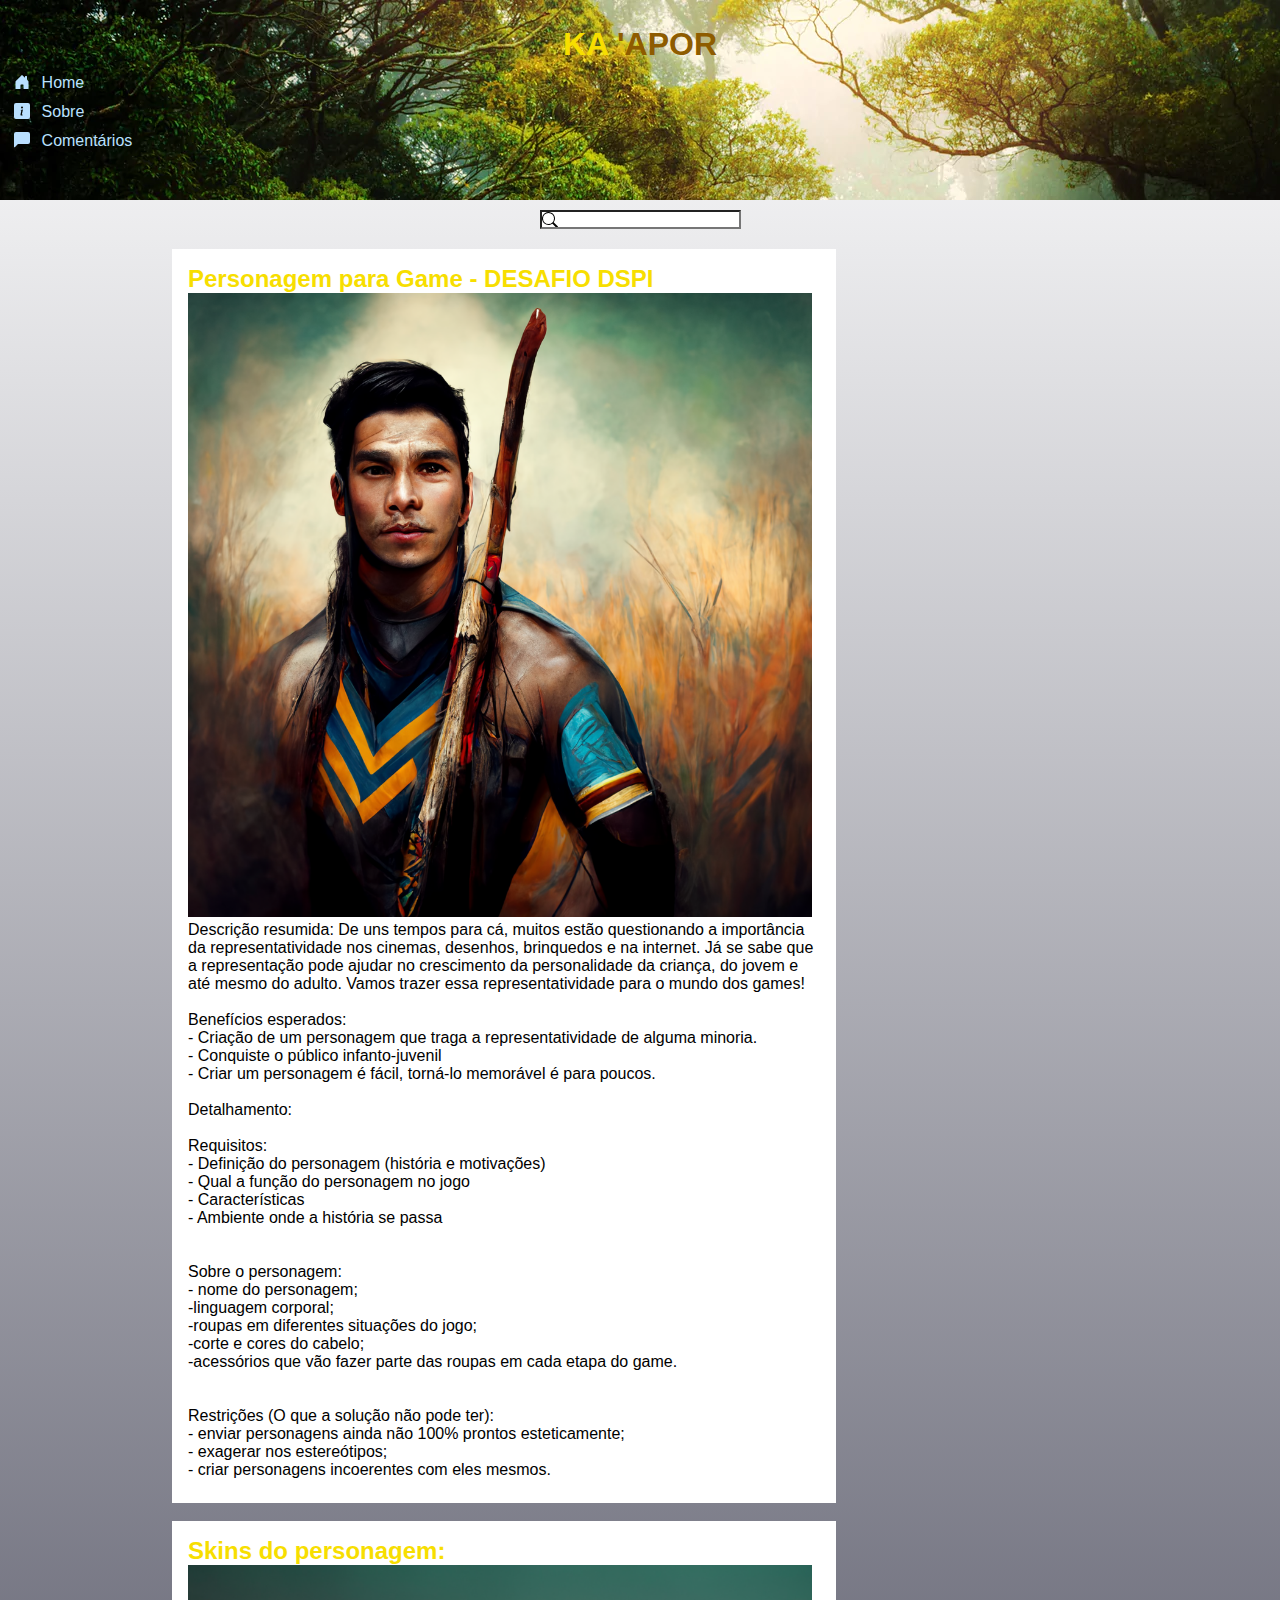
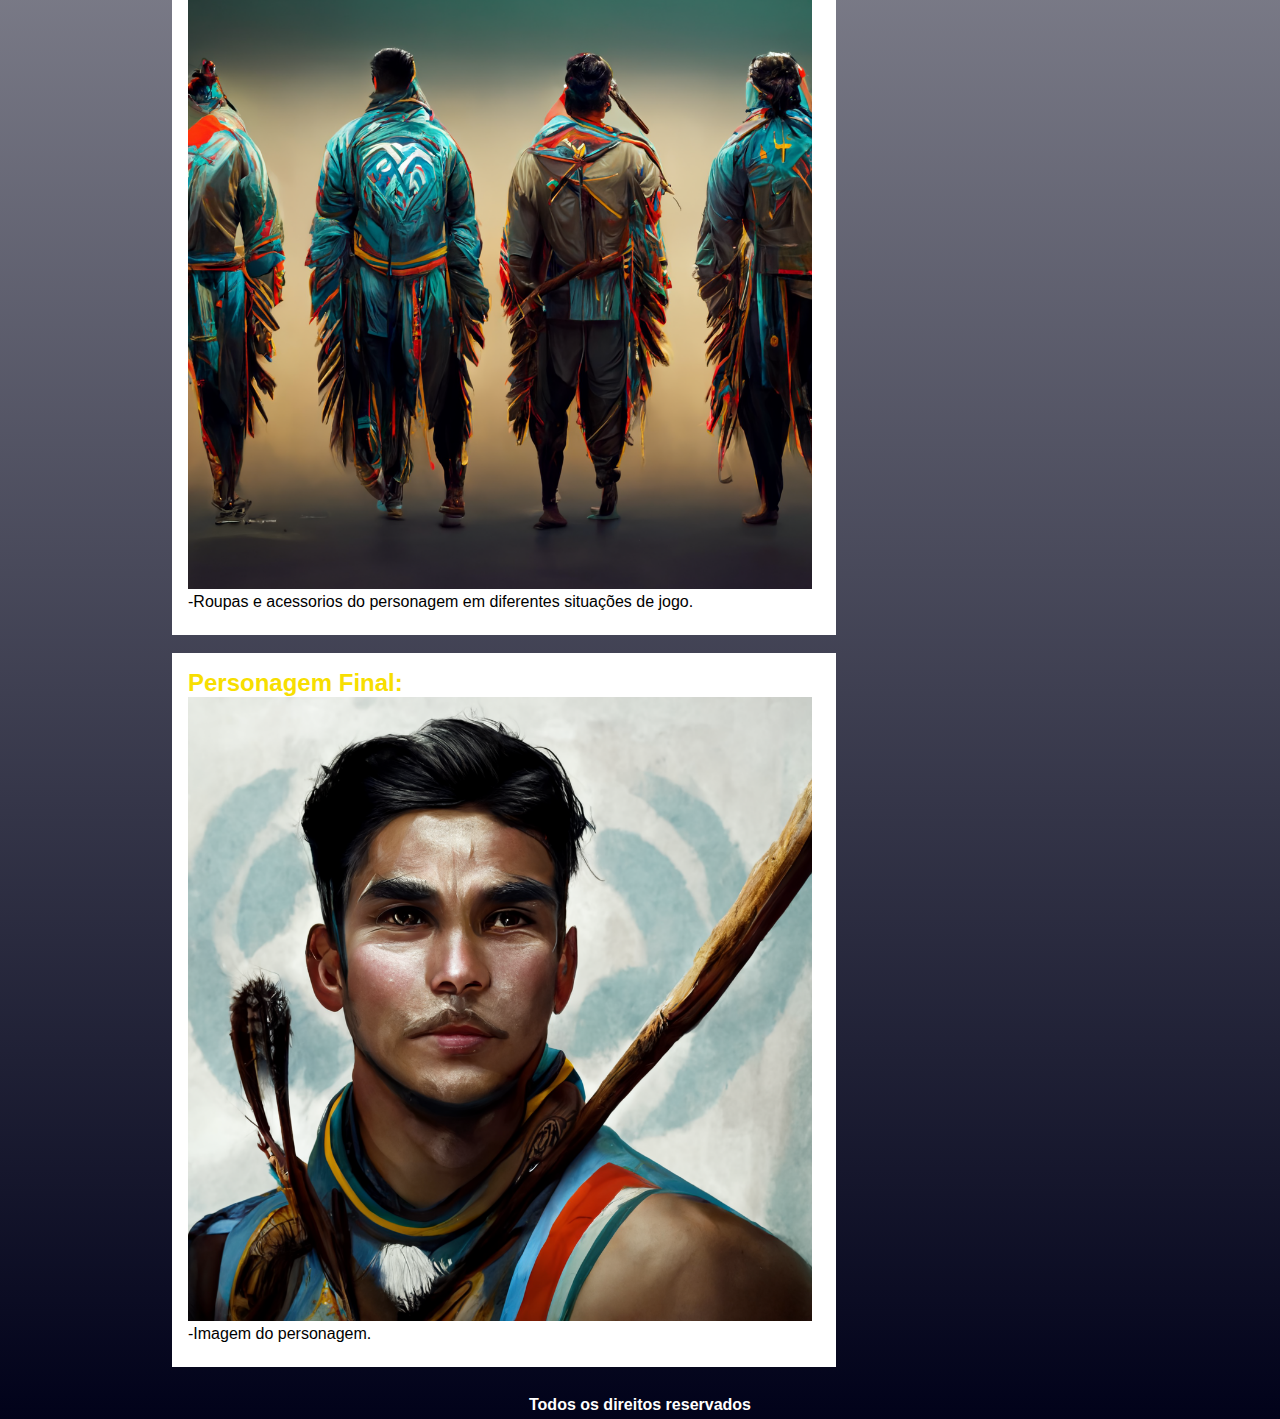
<file: Ka'apor/index.html>
<!DOCTYPE html>
<html lang="en">
<head>
    <meta charset="UTF-8">
    <meta http-equiv="X-UA-Compatible" content="IE=edge">
    <meta name="viewport" content="width=device-width, initial-scale=1.0">
    <link rel="stylesheet" href="css/style.css">
    <title>SITE</title>
</head>
<body >

    <!-- ÁREA DE NAVEGAÇÃO HEADER -->

    <!-- INÍCIO DO HEADER -->
    <header id="area-cabecalho">

    <!-- INÍCIO DIV LOGO DO NOME DO PERSONAGEM -->
        <div id="area-logo">
            <h1 class="logo">KA 
                <span class="logo-cor">'APOR</span>   
            </h1>
        </div>
    <!-- FIM DIV LOGO DO NOME DO PERSONAGEM-->

    <!--INÍCIO DA NAV - LINKS DO CABEÇALHO -->
    <div class="container" id="esquerda">
        <ul>
            <li>
                <a href="index.html">
                    <svg xmlns="http://www.w3.org/2000/svg" width="16" height="16" fill="currentColor" class="bi bi-house-door-fill" viewBox="0 0 16 16">
                        <path d="M6.5 14.5v-3.505c0-.245.25-.495.5-.495h2c.25 0 .5.25.5.5v3.5a.5.5 0 0 0 .5.5h4a.5.5 0 0 0 .5-.5v-7a.5.5 0 0 0-.146-.354L13 5.793V2.5a.5.5 0 0 0-.5-.5h-1a.5.5 0 0 0-.5.5v1.293L8.354 1.146a.5.5 0 0 0-.708 0l-6 6A.5.5 0 0 0 1.5 7.5v7a.5.5 0 0 0 .5.5h4a.5.5 0 0 0 .5-.5Z"/>
                    </svg>
                    <span>Home</span> 
                </a>
            </li>
            
            <li>
                <a href="pages/sobre.html">
                    <svg xmlns="http://www.w3.org/2000/svg" width="16" height="16" fill="currentColor" class="bi bi-info-square-fill" viewBox="0 0 16 16">
                        <path d="M0 2a2 2 0 0 1 2-2h12a2 2 0 0 1 2 2v12a2 2 0 0 1-2 2H2a2 2 0 0 1-2-2V2zm8.93 4.588-2.29.287-.082.38.45.083c.294.07.352.176.288.469l-.738 3.468c-.194.897.105 1.319.808 1.319.545 0 1.178-.252 1.465-.598l.088-.416c-.2.176-.492.246-.686.246-.275 0-.375-.193-.304-.533L8.93 6.588zM8 5.5a1 1 0 1 0 0-2 1 1 0 0 0 0 2z"/>
                    </svg>
                    <span>Sobre</span>
                </a>
            </li>
            <li>
                <a href="pages/comentarios.html">
                    <svg xmlns="http://www.w3.org/2000/svg" width="16" height="16" fill="currentColor" class="bi bi-chat-left-fill" viewBox="0 0 16 16">
                        <path d="M2 0a2 2 0 0 0-2 2v12.793a.5.5 0 0 0 .854.353l2.853-2.853A1 1 0 0 1 4.414 12H14a2 2 0 0 0 2-2V2a2 2 0 0 0-2-2H2z"/>
                    </svg>
                    <span>Comentários</span>
                </a>
            </li>
        </ul>
    </nav>
    <!--FIM DA NAV - LINKS DO CABEÇALHO -->
    
    </header>
    <!-- Fim do Header -->

    <!-- INÍCIO CONTEÚDO PRINCIPAL DO SITE -->
    
            <!-- BARRA DE BUSCA -->
            <div class="container" id="sas">
                <input type="text" name="busca" id="busca">
            </div>
            <!-- FIM DA BARRA DE BUSCA  -->

            <main id="area-principal">

                <!-- INÍCIO DA SECTION -->
                <section id="area-postagens">
                    <!-- INÍCIO DO ARTICLE 01 - TITULO, IMG E TEXTO -->
        
                    <!-- INÍCIO DA PRIMEIRA POSTAGEM PRINCIPAL ARTICLE 01 - TITULO, IMG E TEXTO -->
                    <article class="postagem">
                        <h2 class="postagem-titulo">Personagem para Game - DESAFIO DSPI</h2>
                        <img src="img/2.png" class="postagem-imagem">
                        <p>Descrição resumida:
                            De uns tempos para cá, muitos estão questionando a importância da representatividade nos cinemas, desenhos, brinquedos e na internet. Já se sabe que a representação pode ajudar no crescimento da personalidade da criança, do jovem e até mesmo do adulto.
                            Vamos trazer essa representatividade para o mundo dos games!
                            <br>
                            <br>

                            Benefícios esperados: <br>
                            - Criação de um personagem que traga a representatividade de alguma minoria. <br>
                            - Conquiste o público infanto-juvenil <br>
                            - Criar um personagem é fácil, torná-lo memorável é para poucos. 
                            <br>
                            <br>

                            Detalhamento: <br> <br>
                            Requisitos: <br>
                            - Definição do personagem (história e motivações) <br>
                            - Qual a função do personagem no jogo <br>
                            - Características <br>
                            - Ambiente onde a história se passa <br>
                            <br>
                            <br>

                            Sobre o personagem: <br>
                            - nome do personagem; <br>
                            -linguagem corporal; <br>
                            -roupas em diferentes situações do jogo; <br>                    
                            -corte e cores do cabelo; <br>
                            -acessórios que vão fazer parte das roupas em cada etapa do game. <br>
                            <br>
                            <br>
                            
                            Restrições (O que a solução não pode ter): <br>
                            - enviar personagens ainda não 100% prontos esteticamente; <br>
                            - exagerar nos estereótipos; <br>
                            - criar personagens incoerentes com eles mesmos. <br>
                            </p>
                        
                    </article>
                    <!-- FIM DA PRIMEIRA POSTAGEM PRINCIPAL ARTICLE 01 -->
                    <br>
                    <!-- INÍCIO DA SEGUNDA POSTAGEM PRINCIPAL ARTICLE 02 - TITULO, IMG E TEXTO -->
                    <article class="postagem">
                        <h2 class="postagem-titulo">Skins do personagem:</h2>
                        <img src="img/skin.png" class="postagem-imagem">
                        <p>-Roupas e acessorios do personagem em diferentes situações de jogo.</p>
                        
                    </article>
                    <!-- FIM DA SEGUNDA POSTAGEM PRINCIPAL ARTICLE 02 -->
                    <br>
                    <!-- INÍCIO DA TERCEIRA POSTAGEM PRINCIPAL ARTICLE 03 - TITULO, IMG E TEXTO -->
                    <article class="postagem">
                        <h2 class="postagem-titulo">Personagem Final:</h2>
                        <img src="img/1.png" class="postagem-imagem">
                        <p>-Imagem do personagem.</p>
                        
                    </article>
                    <!-- FIM DA TERCEIRA POSTAGEM PRINCIPAL ARTICLE 03 -->
        
                </section>
                <!-- FIM DA SECTION -->
        

        <!-- INÍCIO DO RODAPÉ -->
        <footer>
            <p>Todos os direitos reservados</p>
        </footer>
        <!-- FIM DO RODAPÉ -->

        

    </main>
    <!-- FIM CONTEÚDO PRINCIPAL DO SITE -->

</body>
</html>
</file>
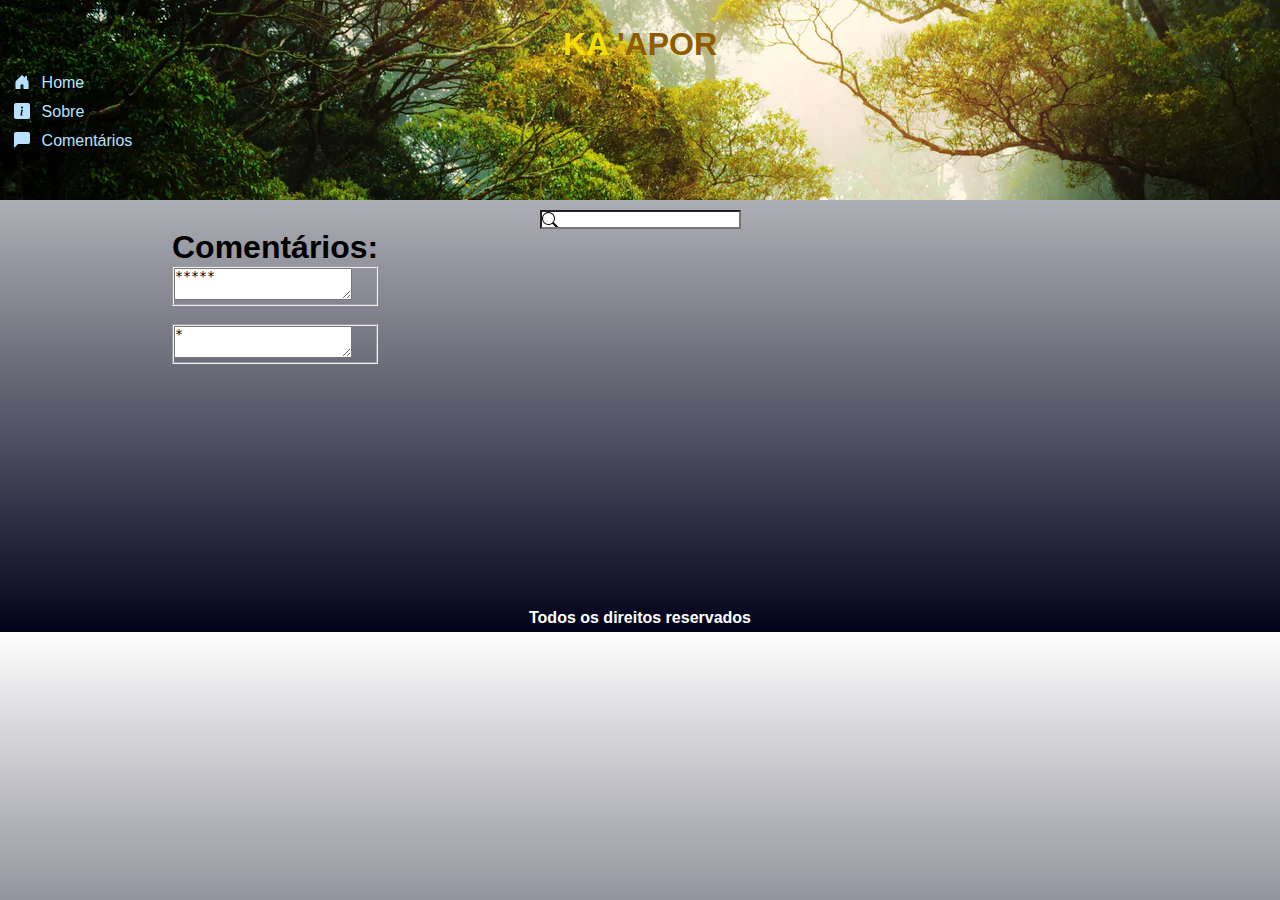
<file: Ka'apor/pages/comentarios.html>
<!DOCTYPE html>
<html lang="en">
<head>
    <meta charset="UTF-8">
    <meta http-equiv="X-UA-Compatible" content="IE=edge">
    <meta name="viewport" content="width=device-width, initial-scale=1.0">
    <link rel="stylesheet" href="../css/style.css">
    <title>SITE</title>
</head>
<body >

    <!-- ÁREA DE NAVEGAÇÃO HEADER -->

    <!-- INÍCIO DO HEADER -->
    <header id="area-cabecalho">

    <!-- INÍCIO DIV LOGO DO NOME DO PERSONAGEM -->
        <div id="area-logo">
            <h1 class="logo">KA 
                <span class="logo-cor">'APOR</span>   
            </h1>
        </div>
    <!-- FIM DIV LOGO DO NOME DO PERSONAGEM-->

    <!--INÍCIO DA NAV - LINKS DO CABEÇALHO -->
    <div class="container" id="esquerda">
        <ul>
            <li>
                <a href="../index.html">
                    <svg xmlns="http://www.w3.org/2000/svg" width="16" height="16" fill="currentColor" class="bi bi-house-door-fill" viewBox="0 0 16 16">
                        <path d="M6.5 14.5v-3.505c0-.245.25-.495.5-.495h2c.25 0 .5.25.5.5v3.5a.5.5 0 0 0 .5.5h4a.5.5 0 0 0 .5-.5v-7a.5.5 0 0 0-.146-.354L13 5.793V2.5a.5.5 0 0 0-.5-.5h-1a.5.5 0 0 0-.5.5v1.293L8.354 1.146a.5.5 0 0 0-.708 0l-6 6A.5.5 0 0 0 1.5 7.5v7a.5.5 0 0 0 .5.5h4a.5.5 0 0 0 .5-.5Z"/>
                    </svg>
                    <span>Home</span> 
                </a>
            </li>
            
            <li>
                <a href="sobre.html">
                    <svg xmlns="http://www.w3.org/2000/svg" width="16" height="16" fill="currentColor" class="bi bi-info-square-fill" viewBox="0 0 16 16">
                        <path d="M0 2a2 2 0 0 1 2-2h12a2 2 0 0 1 2 2v12a2 2 0 0 1-2 2H2a2 2 0 0 1-2-2V2zm8.93 4.588-2.29.287-.082.38.45.083c.294.07.352.176.288.469l-.738 3.468c-.194.897.105 1.319.808 1.319.545 0 1.178-.252 1.465-.598l.088-.416c-.2.176-.492.246-.686.246-.275 0-.375-.193-.304-.533L8.93 6.588zM8 5.5a1 1 0 1 0 0-2 1 1 0 0 0 0 2z"/>
                    </svg>
                    <span>Sobre</span>
                </a>
            </li>
            <li>
                <a href="comentarios.html">
                    <svg xmlns="http://www.w3.org/2000/svg" width="16" height="16" fill="currentColor" class="bi bi-chat-left-fill" viewBox="0 0 16 16">
                        <path d="M2 0a2 2 0 0 0-2 2v12.793a.5.5 0 0 0 .854.353l2.853-2.853A1 1 0 0 1 4.414 12H14a2 2 0 0 0 2-2V2a2 2 0 0 0-2-2H2z"/>
                    </svg>
                    <span>Comentários</span>
                </a>
            </li>
        </ul>
    </nav>
    <!--FIM DA NAV - LINKS DO CABEÇALHO -->
    
    </header>
    <!-- Fim do Header -->

    <!-- INÍCIO CONTEÚDO PRINCIPAL DO SITE -->
    
            <!-- BARRA DE BUSCA -->
            <div class="container" id="sas">
                <input type="text" name="busca" id="busca">
            </div>
            <!-- FIM DA BARRA DE BUSCA  -->


            <!-- CONTEÚDO PRINCIPAL - MAIN -->

            <main id="area-principal">    
<main>
    <article>
    <h1>Comentários:</h1>
    
    <fieldset id="fieldset">
        <textarea name="mensagem" id="fieldset">*****</textarea>
    </fieldset>
<br>
    <fieldset id="fieldset">
        <textarea name="mensagem" id="fieldset">*</textarea>
    </fieldset>
   
    </article>

   <br>
   <br>
   <br>
   <br>
   <br>
   <br>
   <br>
   <br>
   <br>
   <br>
   <br>
   <br>

</main>
<!-- FIM CONTEÚDO PRINCIPAL DA PÁGINA -->

        <!-- INÍCIO DO RODAPÉ -->
        <footer>
            <p>Todos os direitos reservados</p>
        </footer>
        <!-- FIM DO RODAPÉ -->

</body>
</html>
</file>
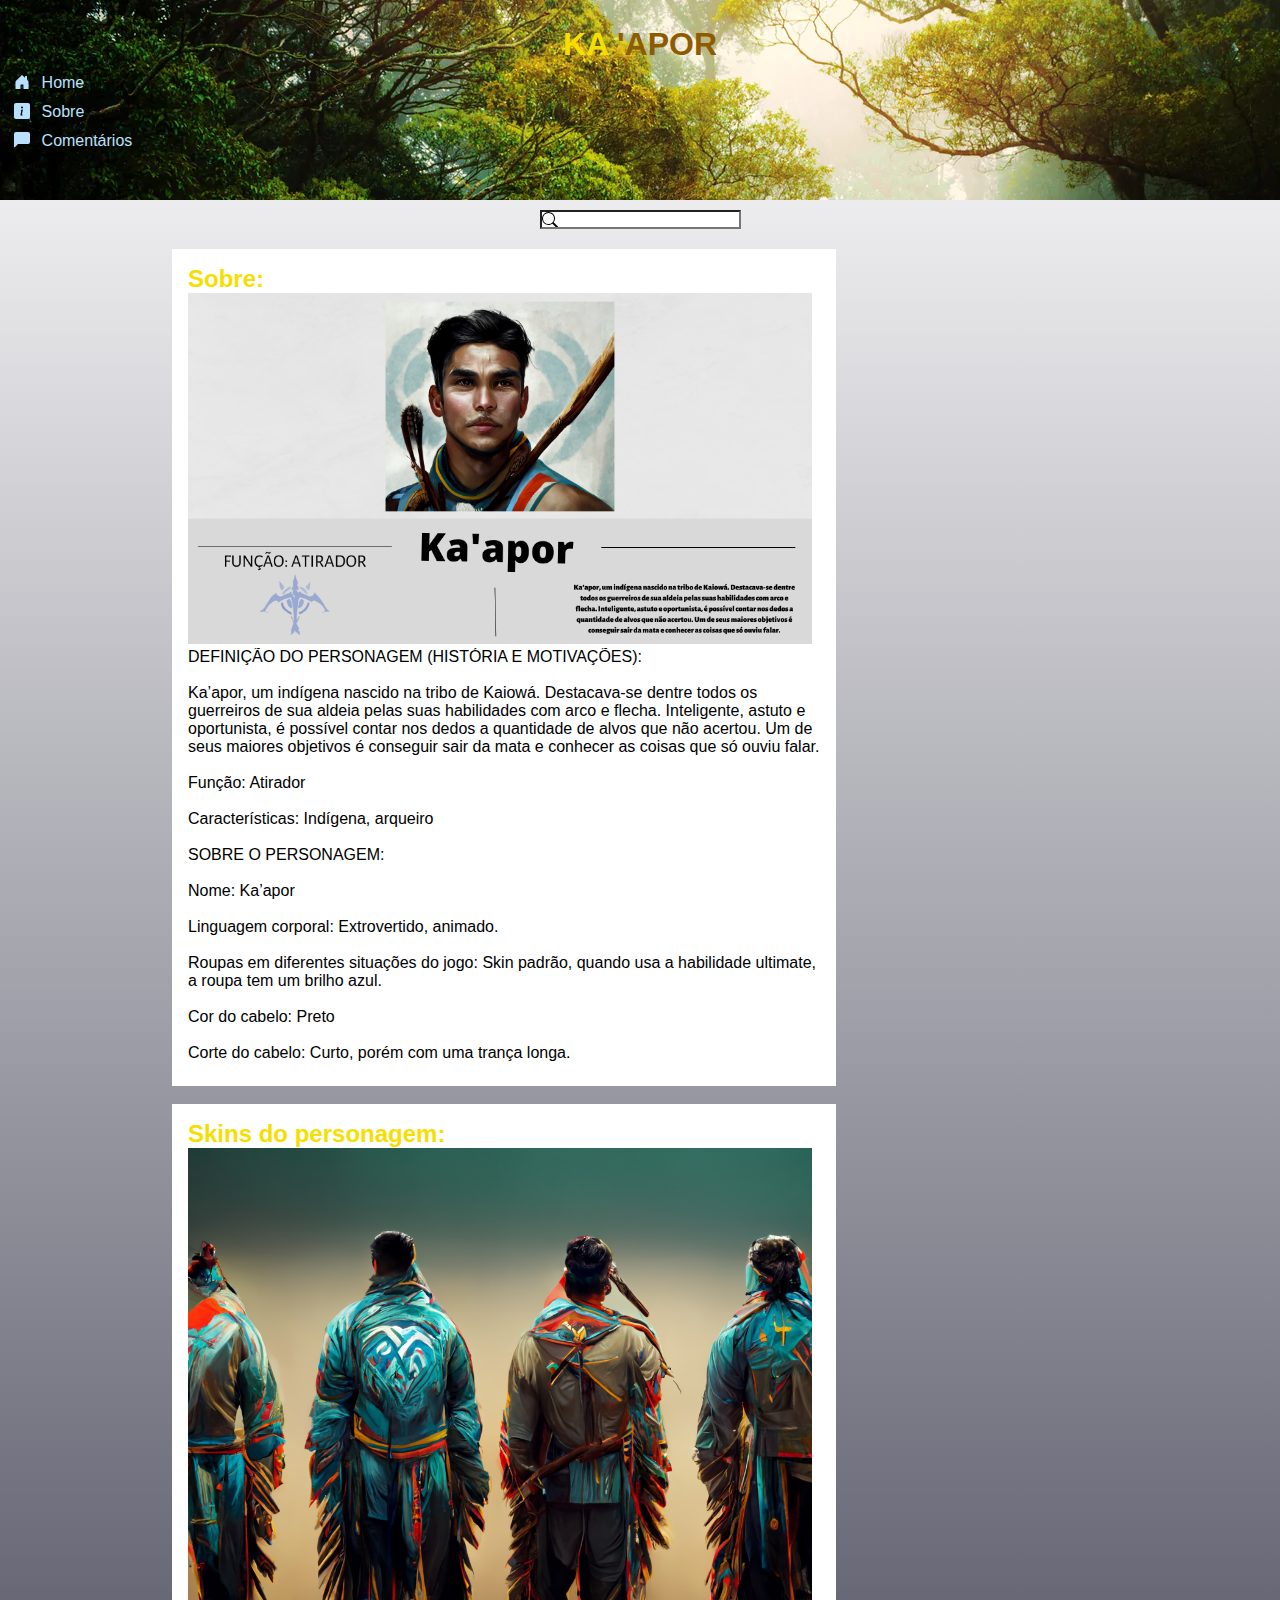
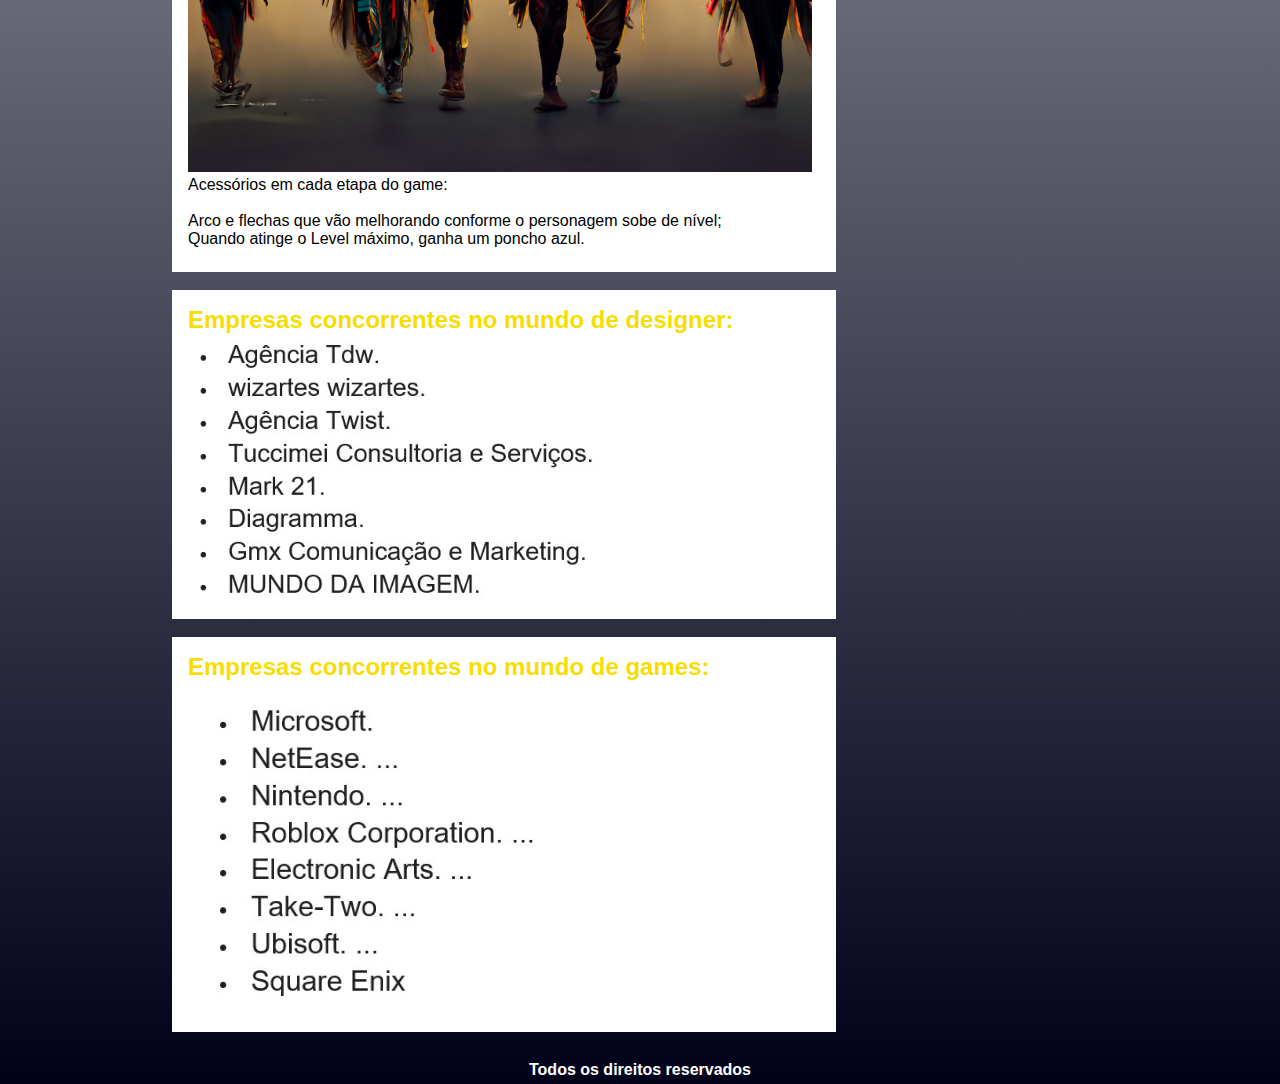
<file: Ka'apor/pages/sobre.html>
<!DOCTYPE html>
<html lang="en">
<head>
    <meta charset="UTF-8">
    <meta http-equiv="X-UA-Compatible" content="IE=edge">
    <meta name="viewport" content="width=device-width, initial-scale=1.0">
    <link rel="stylesheet" href="../css/style.css">
    <title>SITE</title>
</head>
<body >

    <!-- ÁREA DE NAVEGAÇÃO HEADER -->

    <!-- INÍCIO DO HEADER -->
    <header id="area-cabecalho">

    <!-- INÍCIO DIV LOGO DO NOME DO PERSONAGEM -->
        <div id="area-logo">
            <h1 class="logo">KA 
                <span class="logo-cor">'APOR</span>   
            </h1>
        </div>
    <!-- FIM DIV LOGO DO NOME DO PERSONAGEM-->

    <!--INÍCIO DA NAV - LINKS DO CABEÇALHO -->
    <div class="container" id="esquerda">
        <ul>
            <li>
                <a href="../index.html">
                    <svg xmlns="http://www.w3.org/2000/svg" width="16" height="16" fill="currentColor" class="bi bi-house-door-fill" viewBox="0 0 16 16">
                        <path d="M6.5 14.5v-3.505c0-.245.25-.495.5-.495h2c.25 0 .5.25.5.5v3.5a.5.5 0 0 0 .5.5h4a.5.5 0 0 0 .5-.5v-7a.5.5 0 0 0-.146-.354L13 5.793V2.5a.5.5 0 0 0-.5-.5h-1a.5.5 0 0 0-.5.5v1.293L8.354 1.146a.5.5 0 0 0-.708 0l-6 6A.5.5 0 0 0 1.5 7.5v7a.5.5 0 0 0 .5.5h4a.5.5 0 0 0 .5-.5Z"/>
                    </svg>
                    <span>Home</span> 
                </a>
            </li>
            
            <li>
                <a href="sobre.html">
                    <svg xmlns="http://www.w3.org/2000/svg" width="16" height="16" fill="currentColor" class="bi bi-info-square-fill" viewBox="0 0 16 16">
                        <path d="M0 2a2 2 0 0 1 2-2h12a2 2 0 0 1 2 2v12a2 2 0 0 1-2 2H2a2 2 0 0 1-2-2V2zm8.93 4.588-2.29.287-.082.38.45.083c.294.07.352.176.288.469l-.738 3.468c-.194.897.105 1.319.808 1.319.545 0 1.178-.252 1.465-.598l.088-.416c-.2.176-.492.246-.686.246-.275 0-.375-.193-.304-.533L8.93 6.588zM8 5.5a1 1 0 1 0 0-2 1 1 0 0 0 0 2z"/>
                    </svg>
                    <span>Sobre</span>
                </a>
            </li>
            <li>
                <a href="comentarios.html">
                    <svg xmlns="http://www.w3.org/2000/svg" width="16" height="16" fill="currentColor" class="bi bi-chat-left-fill" viewBox="0 0 16 16">
                        <path d="M2 0a2 2 0 0 0-2 2v12.793a.5.5 0 0 0 .854.353l2.853-2.853A1 1 0 0 1 4.414 12H14a2 2 0 0 0 2-2V2a2 2 0 0 0-2-2H2z"/>
                    </svg>
                    <span>Comentários</span>
                </a>
            </li>
        </ul>
    </nav>
    <!--FIM DA NAV - LINKS DO CABEÇALHO -->
    
    </header>
    <!-- Fim do Header -->

    <!-- INÍCIO CONTEÚDO PRINCIPAL DO SITE -->
    
            <!-- BARRA DE BUSCA -->
            <div class="container" id="sas">
                <input type="text" name="busca" id="busca">
            </div>
            <!-- FIM DA BARRA DE BUSCA  -->

            <main id="area-principal">

                <!-- INÍCIO DA SECTION -->
                <section id="area-postagens">
                    <!-- INÍCIO DO ARTICLE 01 - TITULO, IMG E TEXTO -->
        
                    <!-- INÍCIO DA PRIMEIRA POSTAGEM PRINCIPAL ARTICLE 01 - TITULO, IMG E TEXTO -->
                    <article class="postagem">
                        <h2 class="postagem-titulo">Sobre:</h2>
                        <img src="../img/Ka'apor.png" class="postagem-imagem">
                        <p>DEFINIÇÃO DO PERSONAGEM (HISTÓRIA E MOTIVAÇÕES): <br> <br>
                            Ka’apor, um indígena nascido na tribo de Kaiowá. Destacava-se dentre todos os guerreiros de sua aldeia pelas suas habilidades com arco e flecha. Inteligente, astuto e oportunista, é possível contar nos dedos a quantidade de alvos que não acertou. Um de seus maiores objetivos é conseguir sair da mata e conhecer as coisas que só ouviu falar. <br> <br>
                            Função: Atirador <br> <br>
                            Características:  Indígena, arqueiro <br> <br>

                            SOBRE O PERSONAGEM: <br> <br>
                             Nome:  Ka’apor <br> <br>
                            Linguagem corporal: Extrovertido, animado. <br> <br>
                            Roupas em diferentes situações do jogo: Skin padrão, quando usa a habilidade ultimate, a roupa tem um brilho azul. <br> <br>
                            Cor do cabelo: Preto <br> <br>
                            Corte do cabelo: Curto, porém com uma trança longa.
                            
                            </p>
                        
                    </article>
                    <!-- FIM DA PRIMEIRA POSTAGEM PRINCIPAL ARTICLE 01 -->
                    <br>
                    <!-- INÍCIO DA SEGUNDA POSTAGEM PRINCIPAL ARTICLE 02 - TITULO, IMG E TEXTO -->
                    <article class="postagem">
                        <h2 class="postagem-titulo">Skins do personagem:</h2>
                        <img src="../img/skin.png" class="postagem-imagem">
                        <p>Acessórios em cada etapa do game: <br> <br> Arco e flechas que vão melhorando conforme o personagem sobe de nível; <br> Quando atinge o Level máximo, ganha um poncho azul.</p>
                        
                    </article>
                    <!-- FIM DA SEGUNDA POSTAGEM PRINCIPAL ARTICLE 02 -->
                    <br>
                    <!-- INÍCIO DA TERCEIRA POSTAGEM PRINCIPAL ARTICLE 03 - TITULO, IMG E TEXTO -->
                    <article class="postagem">
                        <h2 class="postagem-titulo">Empresas concorrentes no mundo de designer:</h2>
                        <img src="../img/concorrentes.jpg" class="postagem-imagem">
                        
                        
                    </article>
                    <!-- FIM DA TERCEIRA POSTAGEM PRINCIPAL ARTICLE 03 -->
                    <br>
                    <!-- INÍCIO DA QUARTA POSTAGEM PRINCIPAL ARTICLE 04 - TITULO, IMG E TEXTO -->
                    <article class="postagem">
                        <h2 class="postagem-titulo">Empresas concorrentes no mundo de games:</h2>
                        <img src="../img/concorrentes 2.jpg" class="postagem-imagem">
                        
                        
                    </article>
                    <!-- FIM DA QUARTA POSTAGEM PRINCIPAL ARTICLE 04 -->
                    
        
                </section> 
                <!-- FIM DA SECTION -->
        
            </main>
            <!-- FIM CONTEÚDO PRINCIPAL DO SITE -->

        <!-- INÍCIO DO RODAPÉ -->
        <footer>
            <p>Todos os direitos reservados</p>
        </footer>
        <!-- FIM DO RODAPÉ -->

</body>
</html>
</file>
<file: Ka'apor/css/style.css>
*{
    margin: 0;
    padding: 0;
    box-sizing: border-box;
    
}

ul{
    list-style: none;
    display:flex;
    flex-direction: column;
    gap: .7rem;
    width: 8rem;
    height: 50vh;
}
li a{
    display: inline-block;
    color: #B9E0FF;
    text-decoration: none;
    display: flex;
    flex-wrap: wrap;
    gap: 0.7rem;
    text-align: left;
    
}

li a:hover{
    background-color: #fff;
    color: #f7de00;
    transition: 0.3s;
    border-radius: 10px;
}

#esquerda{
    display: flex;
    align-items:flex-start;
}

body{
    font-size: 1rem;
    background: linear-gradient(to bottom,#ffffff,rgb(1, 2, 26));
    font-family: 'Franklin Gothic Medium', 'Arial Narrow', Arial, sans-serif;
}

#area-cabecalho{
    padding: 0.9rem;
    text-align: center;
    background-image: url(../img/floresta.png);
    height: 200px;
    width: auto;
}

#busca{
    text-align: center;
    background-image: url(../search.svg);
    background-repeat: no-repeat;
    margin-top: 10px;
    padding-left: 20px;
    text-align: left;
}

#sas{
    text-align: center;
}

#area-logo, #area-menu{
    padding: 0.7rem;
    color: #f7de00;
}

.logo-cor{
    color: rgb(142, 92, 0);
}


#area-principal{
    width: 58.5rem;
    margin: 0 auto;
    display: flex;
    flex-wrap: wrap;
}

#area-postagens{
    width: 41.5rem;
    margin-top: 20px;
} 

.postagem{
    padding: 1rem;
    background-color: #fff;     
}

.postagem-imagem{
    width: 39rem;
}

.postagem-titulo{
    color: #f7de00;
}


.postagem p{
    
    overflow: hidden;
    text-overflow: ellipsis;
    margin-bottom: 0.5rem;
}

.postagem a{
    text-decoration: none;
}

footer{
    font-weight: bold;
    width: 80rem;
    color: #ffffff;
    padding: 0.3rem;
    text-align: center;
    display: flex;
    justify-content: center;
    margin-top: 1.5rem;
}
</file>
